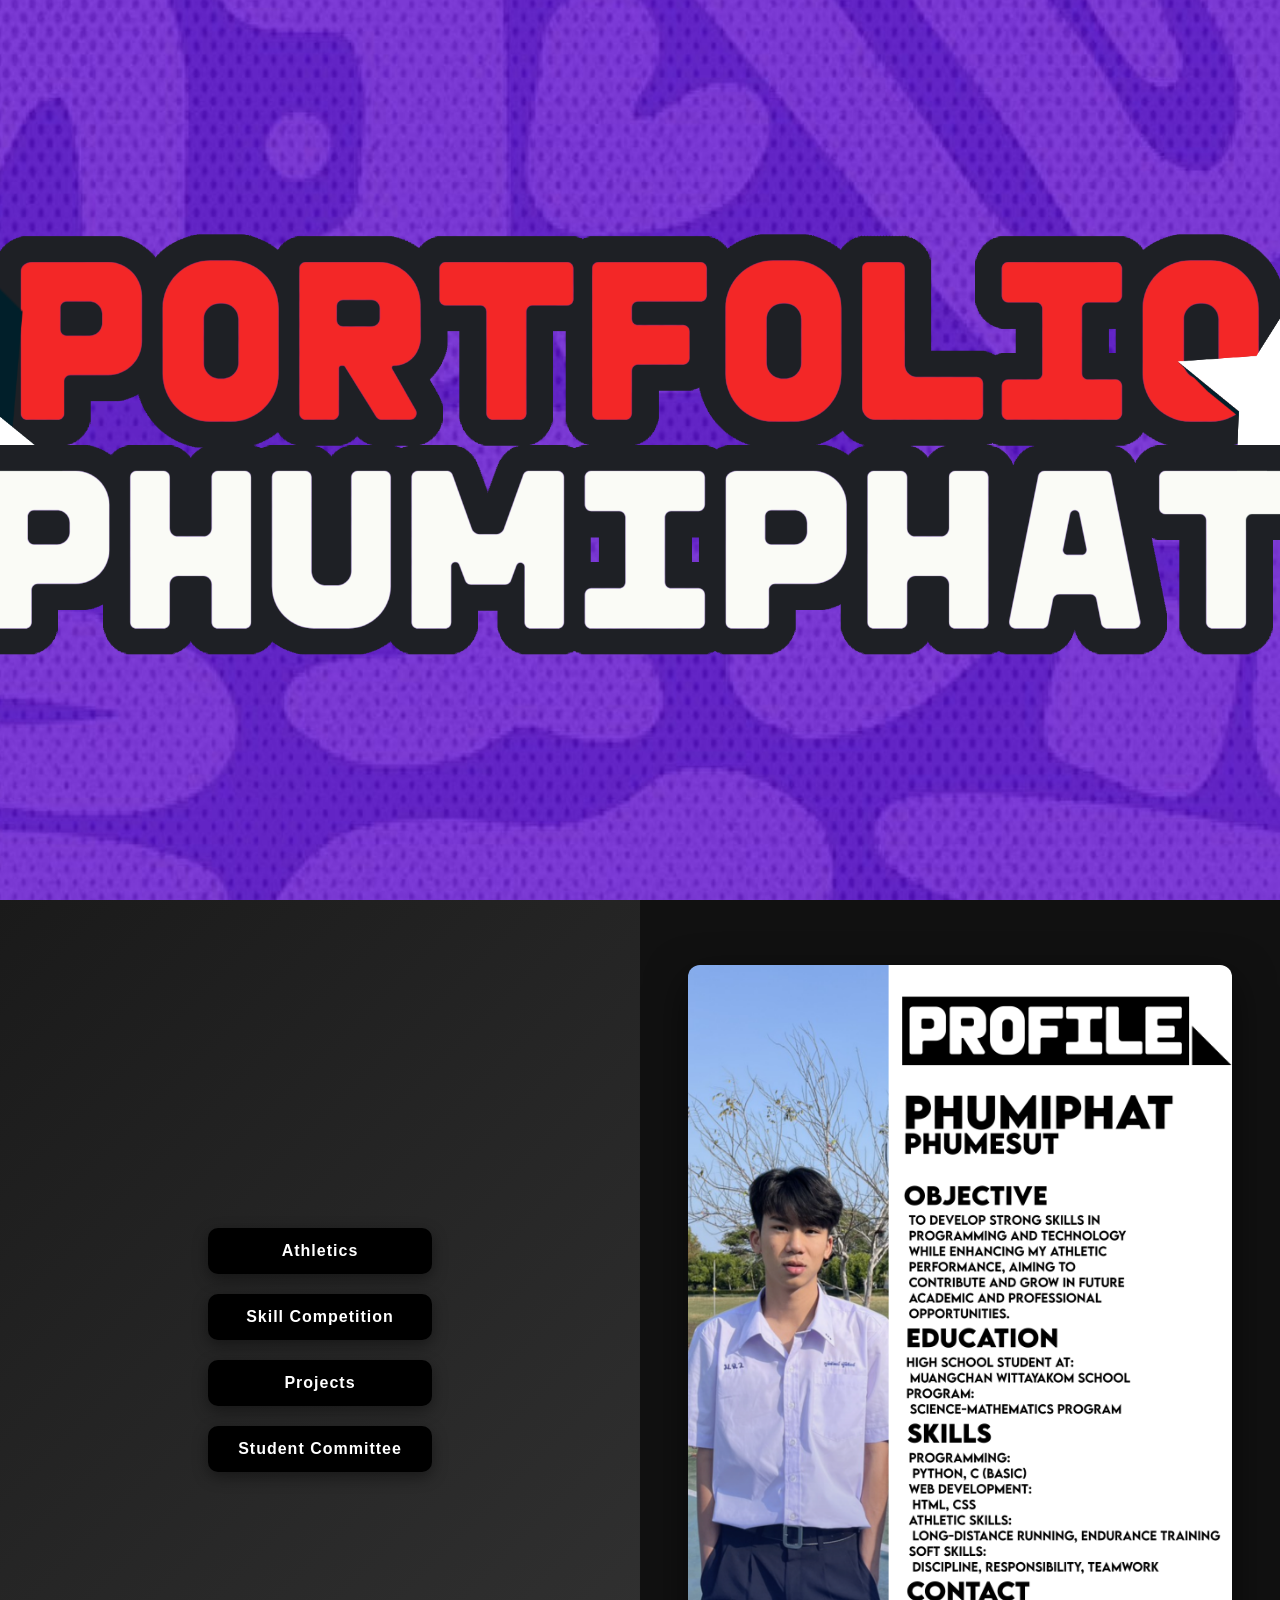
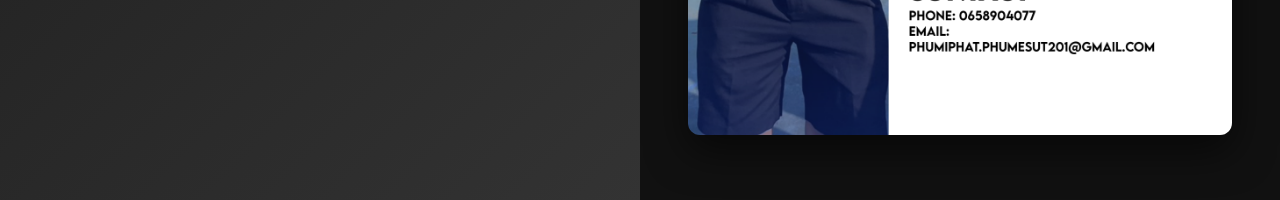
<file: index.html>
<!DOCTYPE html>
<html lang="en">
<head>
<meta charset="UTF-8">
<meta name="viewport" content="width=device-width, initial-scale=1.0">
<title>Phumiphat Portfolio</title>

<style>
body {
    margin: 0;
    font-family: Arial, sans-serif;
    background: #000;
}

/* COVER */
.cover {
    height: 100vh;
    overflow: hidden;
}
.cover img {
    width: 100%;
    height: 100%;
    object-fit: cover;
}

/* BOTTOM */
.bottom {
    display: flex;
    height: 100vh;
}

/* LEFT */
.left {
    width: 50%;
    background: linear-gradient(135deg, #1a1a1a, #333);
    display: flex;
    justify-content: center;
    align-items: center;
}

.menu {
    display: flex;
    flex-direction: column;
    gap: 20px;
}

/* BUTTON */
.menu a {
    text-decoration: none;
    background: #000;
    color: #fff;
    padding: 14px 30px;
    border-radius: 10px;
    text-align: center;
    font-weight: bold;
    letter-spacing: 1px;
    transition: 0.3s;
    box-shadow: 0 5px 15px rgba(0,0,0,0.4);
}

.menu a:hover {
    background: #ff2e2e;
    transform: translateY(-5px) scale(1.05);
    box-shadow: 0 10px 25px rgba(255,46,46,0.5);
}

/* RIGHT */
.resume {
    width: 50%;
    display: flex;
    justify-content: center;
    align-items: center;
    background: #111;
}

.resume img {
    width: 85%;
    height: auto;
    object-fit: contain;
    border-radius: 12px;
    box-shadow: 0 15px 40px rgba(0,0,0,0.6);
    transition: 0.4s;
}

.resume img:hover {
    transform: scale(1.02);
}

/* 🔥 MOBILE FIX (แก้เรียบร้อย) */
@media (max-width: 768px) {

    .cover {
        height: 60vh;
    }

    .bottom {
        flex-direction: column;
        height: auto;
    }

    .left, .resume {
        width: 100%;
        height: auto; /* ✅ สำคัญ */
    }

    .resume img {
        width: 100%;
    }

    .menu a {
        width: 80%;
        margin: auto;
    }

}
</style>

</head>
<body>

<section class="cover">
    <img src="poto1.png" alt="cover">
</section>

<section class="bottom">

    <div class="left">
        <div class="menu">
            <a href="port1.html">Athletics</a>
            <a href="port2.html">Skill Competition</a>
            <a href="port3.html">Projects</a>
            <a href="port4.html">Student Committee</a>
        </div>
    </div>

    <div class="resume">
        <img src="poto2.png" alt="resume">
    </div>

</section>

</body>
</html>
</file>
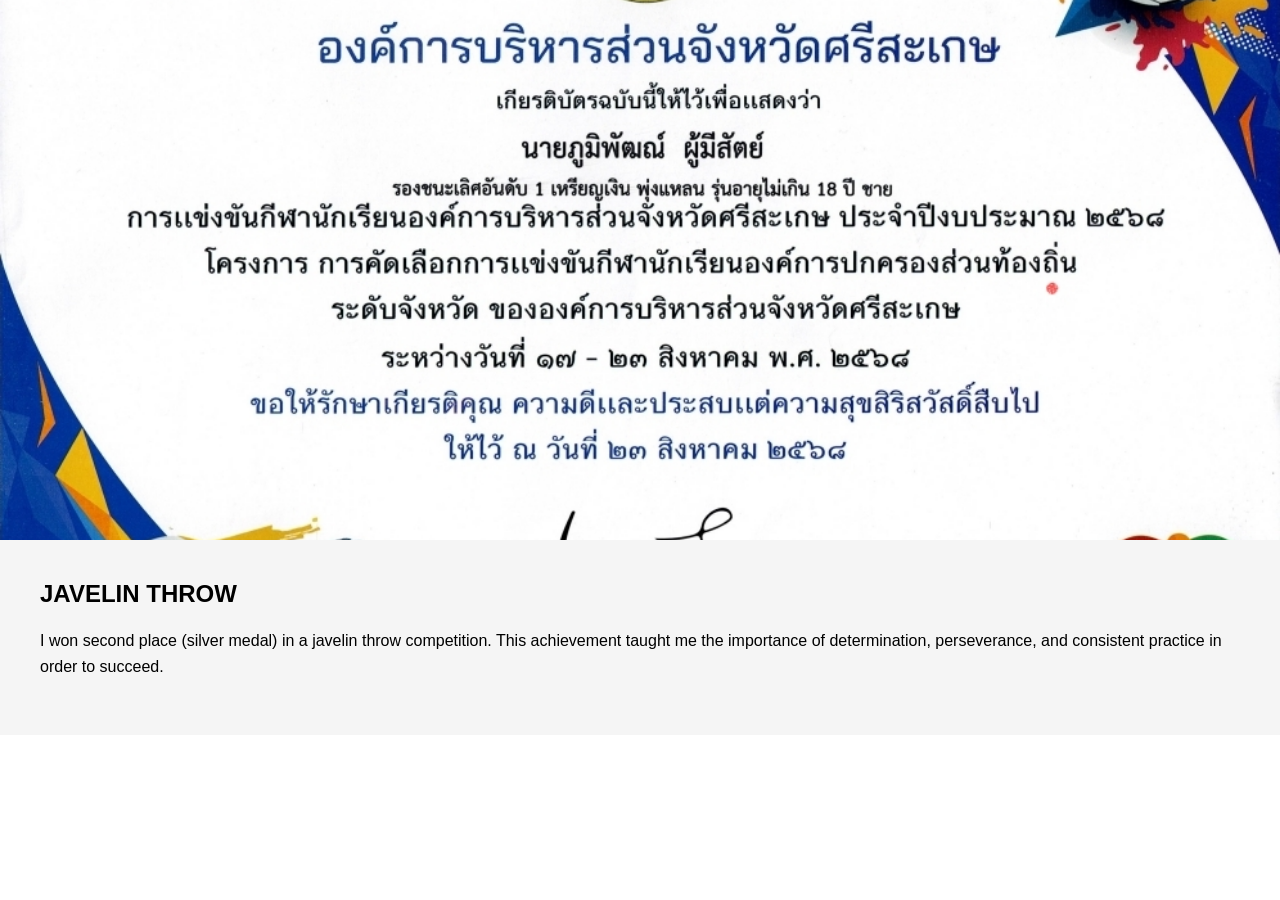
<file: port1.html>
<!DOCTYPE html>
<html lang="en">
<head>
<meta charset="UTF-8">
<meta name="viewport" content="width=device-width, initial-scale=1.0">
<title>Portfolio</title>

<style>
body {
    margin: 0;
    font-family: Arial, sans-serif;
}

/* TOP IMAGE (รูปเดียวเต็ม) */
.top {
    height: 60vh;
}

.top img {
    width: 100%;
    height: 100%;
    object-fit: cover;
}

/* BOTTOM DETAIL */
.bottom {
    padding: 40px;
    background: #f5f5f5;
}

h1 {
    margin-top: 0;
}

p {
    line-height: 1.6;
}
</style>

</head>
<body>

<!-- IMAGE -->
<section class="top">
    <img src="poto9.jpg" alt="work">
</section>

<!-- DETAIL -->
<section class="bottom">
    <h1>JAVELIN THROW</h1>
    <p>
       I won second place (silver medal) in a javelin throw competition. This achievement taught me the importance of determination, perseverance, and consistent practice in order to succeed.
    </p>
</section>

</body>
</html>
</file>
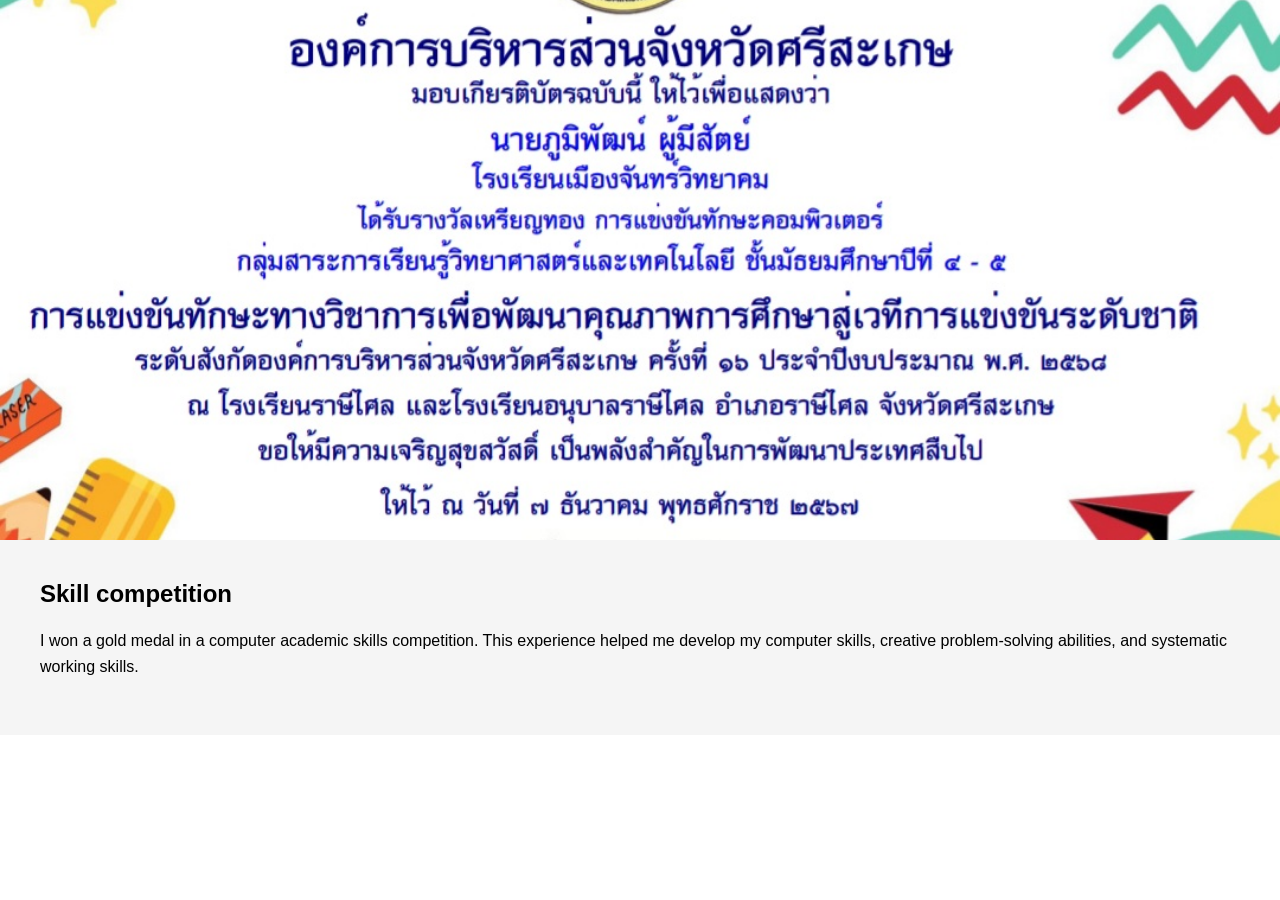
<file: port2.html>
<!DOCTYPE html>
<html lang="en">
<head>
<meta charset="UTF-8">
<meta name="viewport" content="width=device-width, initial-scale=1.0">
<title>Portfolio</title>

<style>
body {
    margin: 0;
    font-family: Arial, sans-serif;
}

/* TOP IMAGE (รูปเดียวเต็ม) */
.top {
    height: 60vh;
}

.top img {
    width: 100%;
    height: 100%;
    object-fit: cover;
}

/* BOTTOM DETAIL */
.bottom {
    padding: 40px;
    background: #f5f5f5;
}

h1 {
    margin-top: 0;
}

p {
    line-height: 1.6;
}
</style>

</head>
<body>

<!-- IMAGE -->
<section class="top">
    <img src="poto11.jpg" alt="work">
</section>

<!-- DETAIL -->
<section class="bottom">
    <h1>Skill competition</h1>
    <p>
       I won a gold medal in a computer academic skills competition. This experience helped me develop my computer skills, creative problem-solving abilities, and systematic working skills.
    </p>
</section>

</body>
</html>
</file>
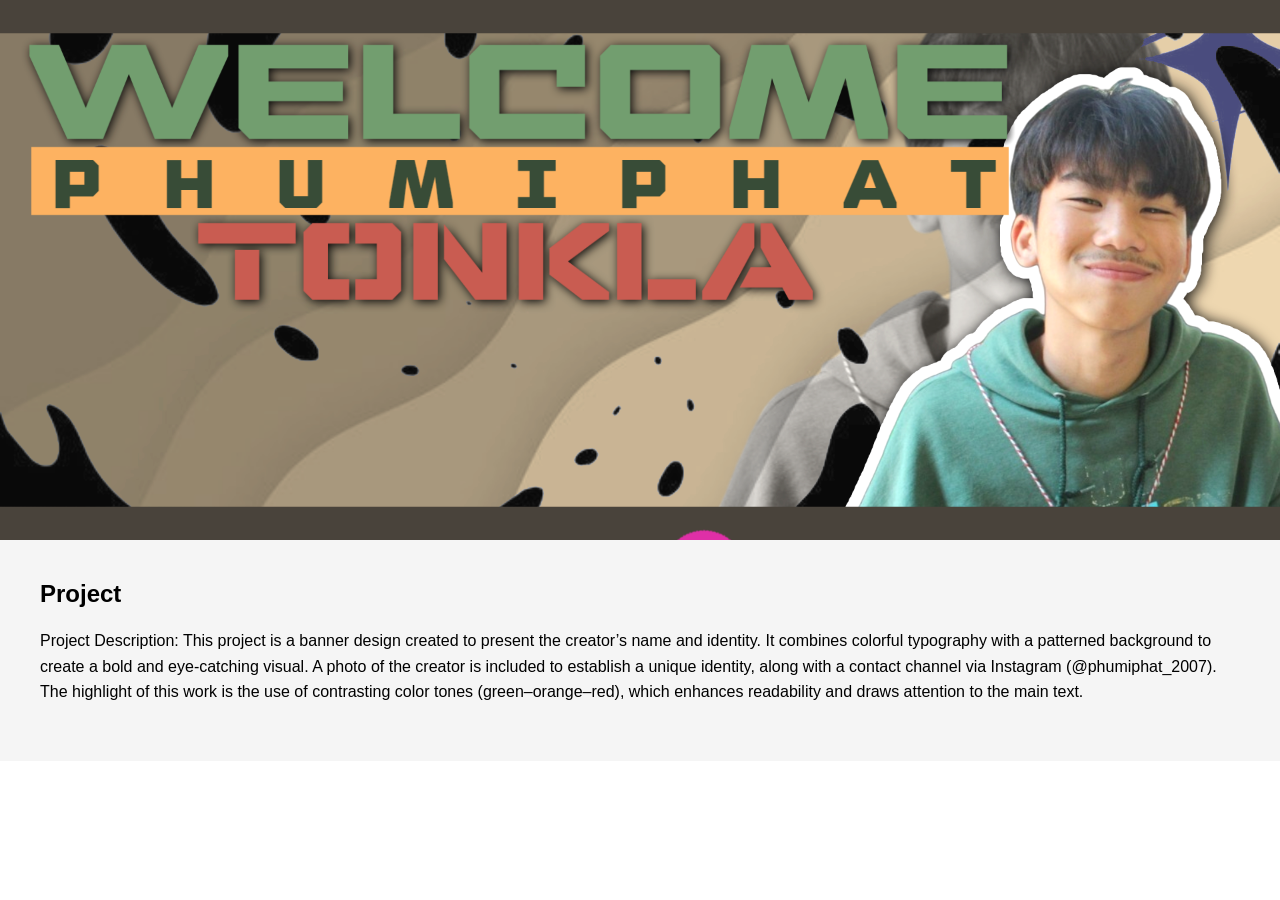
<file: port3.html>
<!DOCTYPE html>
<html lang="en">
<head>
<meta charset="UTF-8">
<meta name="viewport" content="width=device-width, initial-scale=1.0">
<title>Portfolio</title>

<style>
body {
    margin: 0;
    font-family: Arial, sans-serif;
}

/* TOP IMAGE (รูปเดียวเต็ม) */
.top {
    height: 60vh;
}

.top img {
    width: 100%;
    height: 100%;
    object-fit: cover;
}

/* BOTTOM DETAIL */
.bottom {
    padding: 40px;
    background: #f5f5f5;
}

h1 {
    margin-top: 0;
}

p {
    line-height: 1.6;
}
</style>

</head>
<body>

<!-- IMAGE -->
<section class="top">
    <img src="poto10.png" alt="work">
</section>

<!-- DETAIL -->
<section class="bottom">
    <h1>Project</h1>
    <p>
       Project Description:
This project is a banner design created to present the creator’s name and identity. It combines colorful typography with a patterned background to create a bold and eye-catching visual. A photo of the creator is included to establish a unique identity, along with a contact channel via Instagram (@phumiphat_2007). The highlight of this work is the use of contrasting color tones (green–orange–red), which enhances readability and draws attention to the main text.
    </p>
</section>

</body>
</html>
</file>
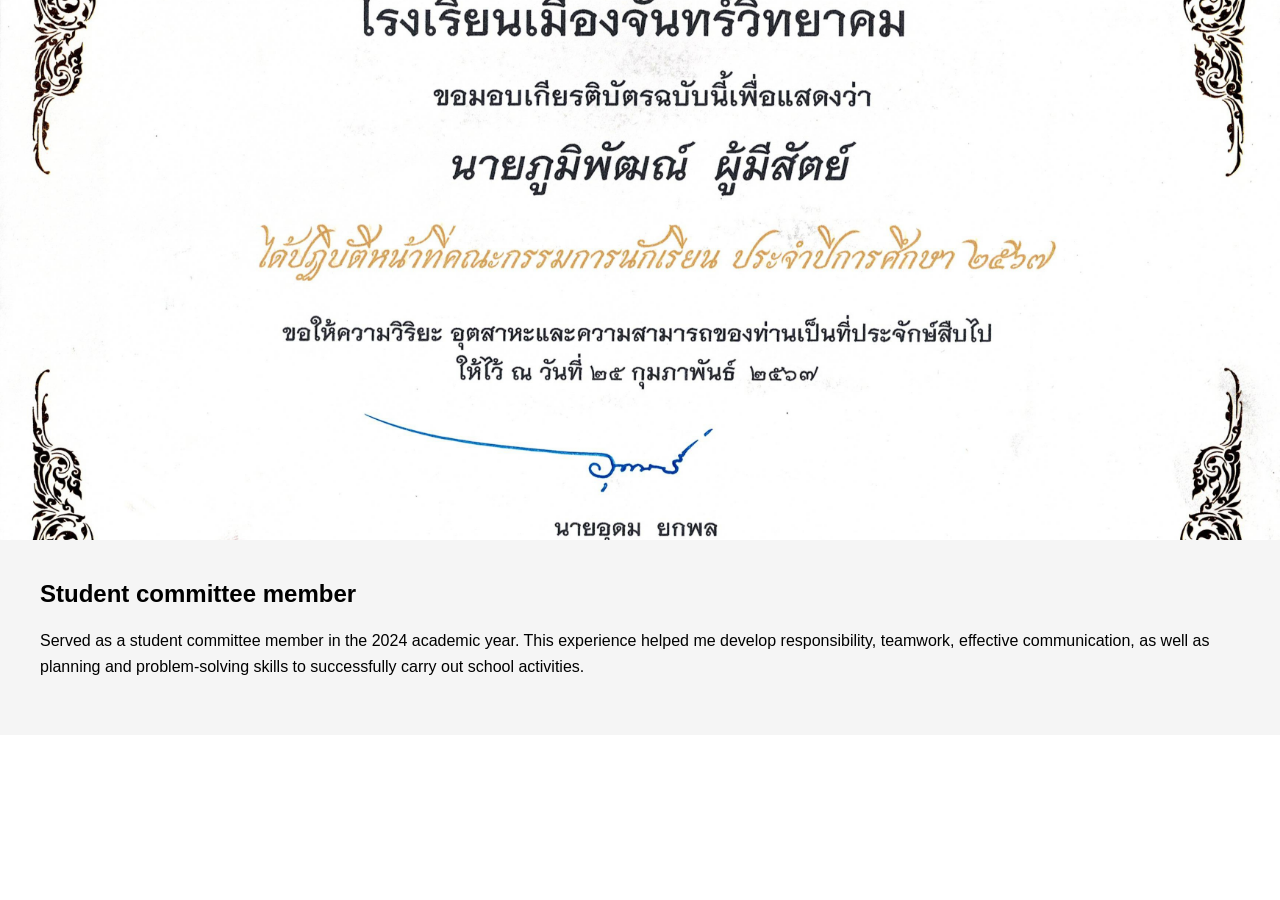
<file: port4.html>
<!DOCTYPE html>
<html lang="en">
<head>
<meta charset="UTF-8">
<meta name="viewport" content="width=device-width, initial-scale=1.0">
<title>Portfolio</title>

<style>
body {
    margin: 0;
    font-family: Arial, sans-serif;
}

/* TOP IMAGE (รูปเดียวเต็ม) */
.top {
    height: 60vh;
}

.top img {
    width: 100%;
    height: 100%;
    object-fit: cover;
}

/* BOTTOM DETAIL */
.bottom {
    padding: 40px;
    background: #f5f5f5;
}

h1 {
    margin-top: 0;
}

p {
    line-height: 1.6;
}
</style>

</head>
<body>

<!-- IMAGE -->
<section class="top">
    <img src="poto6.jpg" alt="work">
</section>

<!-- DETAIL -->
<section class="bottom">
    <h1>Student committee member</h1>
    <p>
       Served as a student committee member in the 2024 academic year. This experience helped me develop responsibility, teamwork, effective communication, as well as planning and problem-solving skills to successfully carry out school activities.
    </p>
</section>

</body>
</html>
</file>
